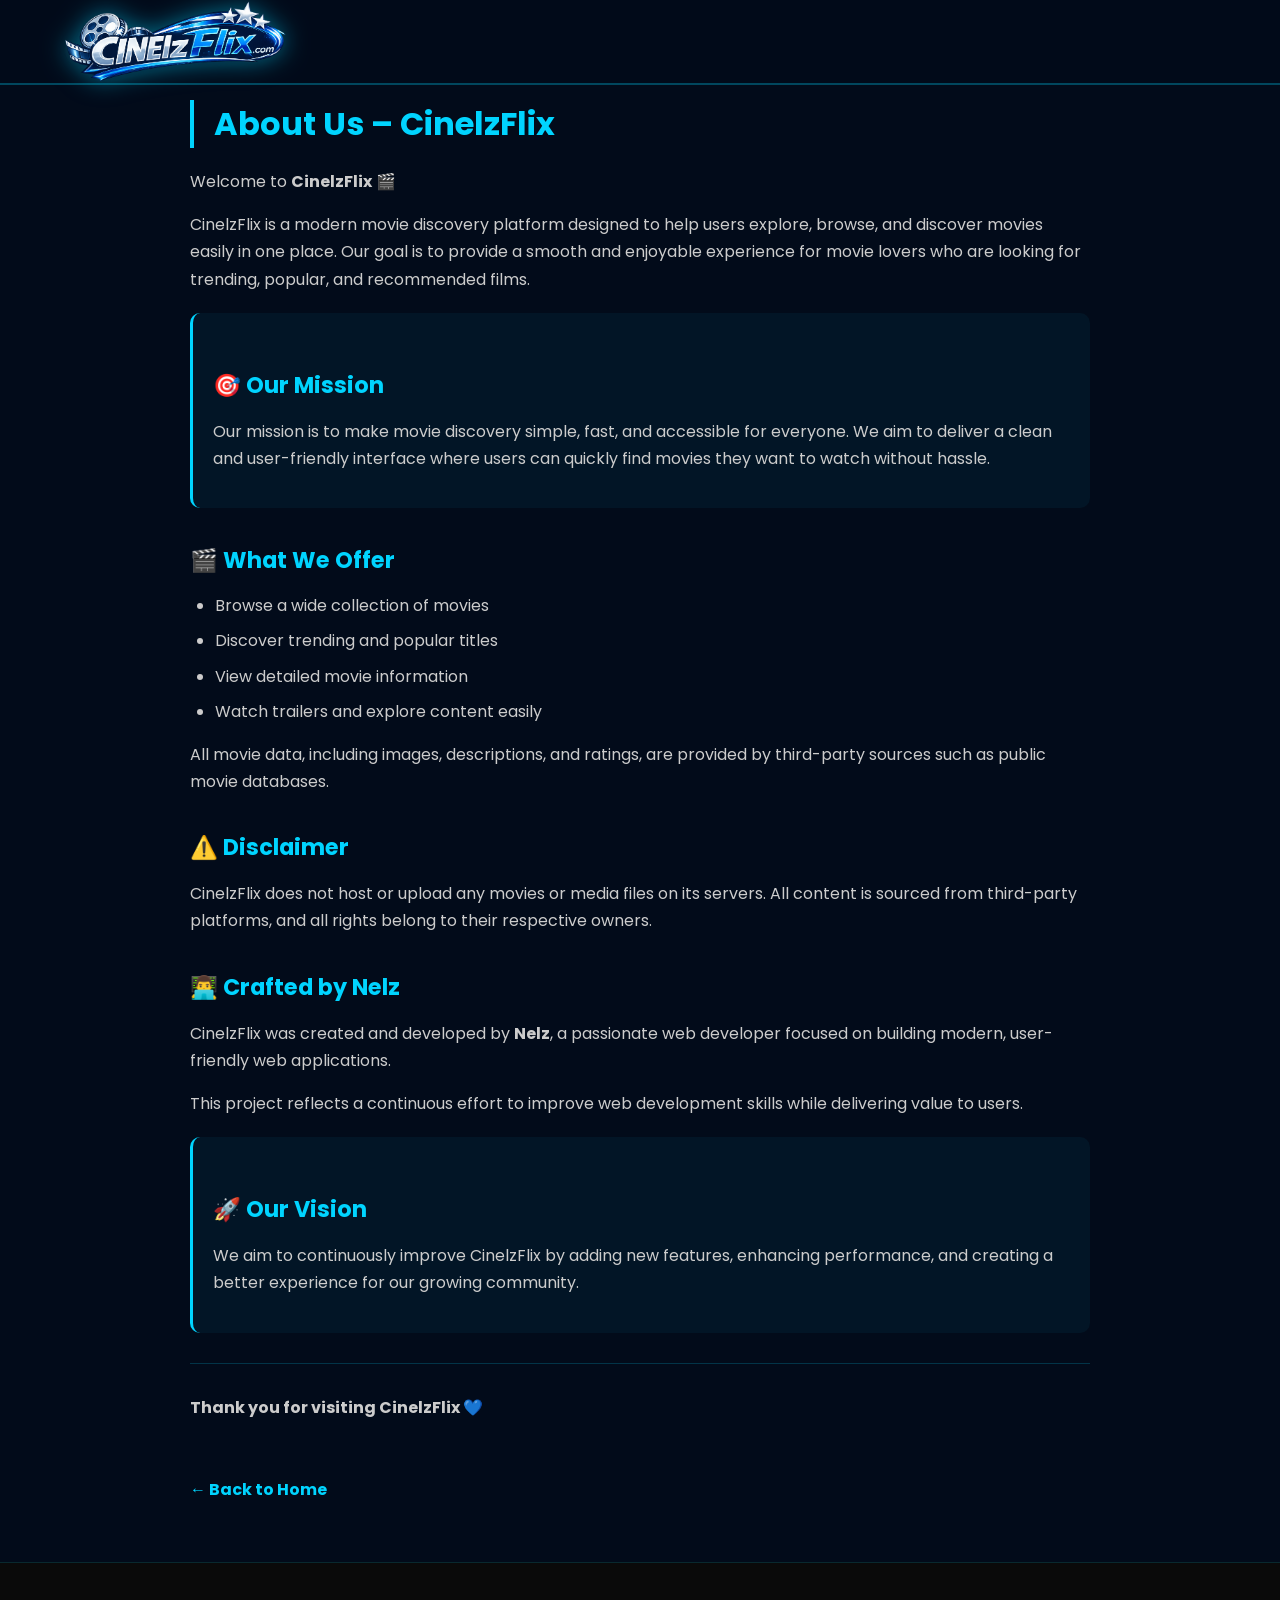
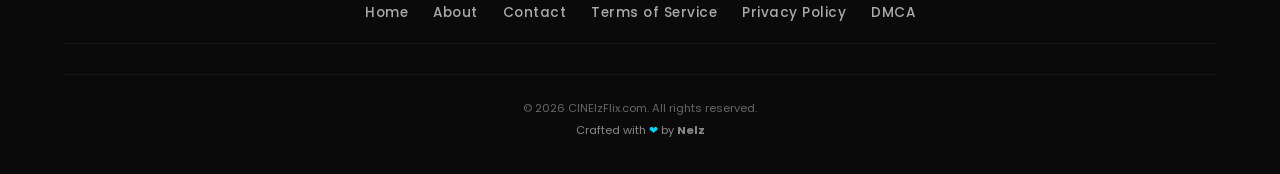
<file: about.html>
<!DOCTYPE html>
<html lang="en">
<head>
    <meta charset="UTF-8">
    <meta name="viewport" content="width=device-width, initial-scale=1.0">
    <title>About Us - CINElzFlix</title>
    <link rel="stylesheet" href="style.css?v=1.6">
    <link href="https://fonts.googleapis.com/css2?family=Poppins:wght@300;400;700&display=swap" rel="stylesheet">
    <style>
        .about-page {
            max-width: 900px;
            margin: 100px auto 60px;
            padding: 0 20px;
        }
        .about-page h1 {
            color: #00d4ff;
            font-size: 2rem;
            margin-bottom: 20px;
            border-left: 4px solid #00d4ff;
            padding-left: 20px;
        }
        .about-page h2 {
            color: #00d4ff;
            font-size: 1.4rem;
            margin-top: 35px;
            margin-bottom: 15px;
        }
        .about-page p, .about-page li {
            color: #ccc;
            line-height: 1.7;
            font-size: 1rem;
        }
        .about-page ul {
            margin: 15px 0;
            padding-left: 25px;
        }
        .about-page ul li {
            margin: 8px 0;
        }
        .back-link {
            display: inline-block;
            margin-top: 40px;
            color: #00d4ff;
            text-decoration: none;
            font-weight: bold;
            transition: all 0.3s ease;
        }
        .back-link:hover {
            color: #fff;
            transform: translateX(-5px);
        }
        hr {
            border: none;
            height: 1px;
            background: rgba(0, 212, 255, 0.2);
            margin: 30px 0;
        }
        .mission-box, .vision-box {
            background: rgba(0, 212, 255, 0.05);
            border-left: 3px solid #00d4ff;
            padding: 20px;
            border-radius: 10px;
            margin: 20px 0;
        }
        @media (max-width: 768px) {
            .about-page {
                margin: 80px auto 40px;
            }
            .about-page h1 {
                font-size: 1.6rem;
            }
            .about-page h2 {
                font-size: 1.2rem;
            }
        }
    </style>
</head>
<body>
    
    <!-- Navbar with Logo (clickable) -->
    <nav id="navbar">
        <div class="logo">
            <a href="/" style="text-decoration: none;">
                <img src="logo.png" alt="CINElzFlix Logo" id="site-logo">
            </a>
        </div>
    </nav>
    
    <main class="about-page">
        <h1>About Us – CinelzFlix</h1>
        
        <p>Welcome to <strong>CinelzFlix</strong> 🎬</p>
        <p>CinelzFlix is a modern movie discovery platform designed to help users explore, browse, and discover movies easily in one place. Our goal is to provide a smooth and enjoyable experience for movie lovers who are looking for trending, popular, and recommended films.</p>
        
        <div class="mission-box">
            <h2>🎯 Our Mission</h2>
            <p>Our mission is to make movie discovery simple, fast, and accessible for everyone. We aim to deliver a clean and user-friendly interface where users can quickly find movies they want to watch without hassle.</p>
        </div>
        
        <h2>🎬 What We Offer</h2>
        <ul>
            <li>Browse a wide collection of movies</li>
            <li>Discover trending and popular titles</li>
            <li>View detailed movie information</li>
            <li>Watch trailers and explore content easily</li>
        </ul>
        <p>All movie data, including images, descriptions, and ratings, are provided by third-party sources such as public movie databases.</p>
        
        <h2>⚠️ Disclaimer</h2>
        <p>CinelzFlix does not host or upload any movies or media files on its servers. All content is sourced from third-party platforms, and all rights belong to their respective owners.</p>
        
        <h2>👨‍💻 Crafted by Nelz</h2>
        <p>CinelzFlix was created and developed by <strong>Nelz</strong>, a passionate web developer focused on building modern, user-friendly web applications.</p>
        <p>This project reflects a continuous effort to improve web development skills while delivering value to users.</p>
        
        <div class="vision-box">
            <h2>🚀 Our Vision</h2>
            <p>We aim to continuously improve CinelzFlix by adding new features, enhancing performance, and creating a better experience for our growing community.</p>
        </div>
        
        <hr>
        
        <p><strong>Thank you for visiting CinelzFlix 💙</strong></p>
        
        <a href="/" class="back-link">← Back to Home</a>
    </main>
    
    <!-- Footer -->
    <footer id="site-footer">
        <div class="footer-container">
            <div class="footer-links">
                <a href="/">Home</a>
                <a href="/about.html">About</a>
                <a href="/contact.html">Contact</a>
                <a href="/terms.html">Terms of Service</a>
                <a href="/privacy.html">Privacy Policy</a>
                <a href="/dmca.html">DMCA</a>
            </div>
            <div class="footer-copyright">
                <p>&copy; 2026 CINElzFlix.com. All rights reserved.</p>
                <p class="credit">Crafted with <span style="color: #00d4ff;">❤</span> by <strong>Nelz</strong></p>
            </div>
        </div>
    </footer>
    
    <script src="script.js"></script>
</body>
</html>
</file>
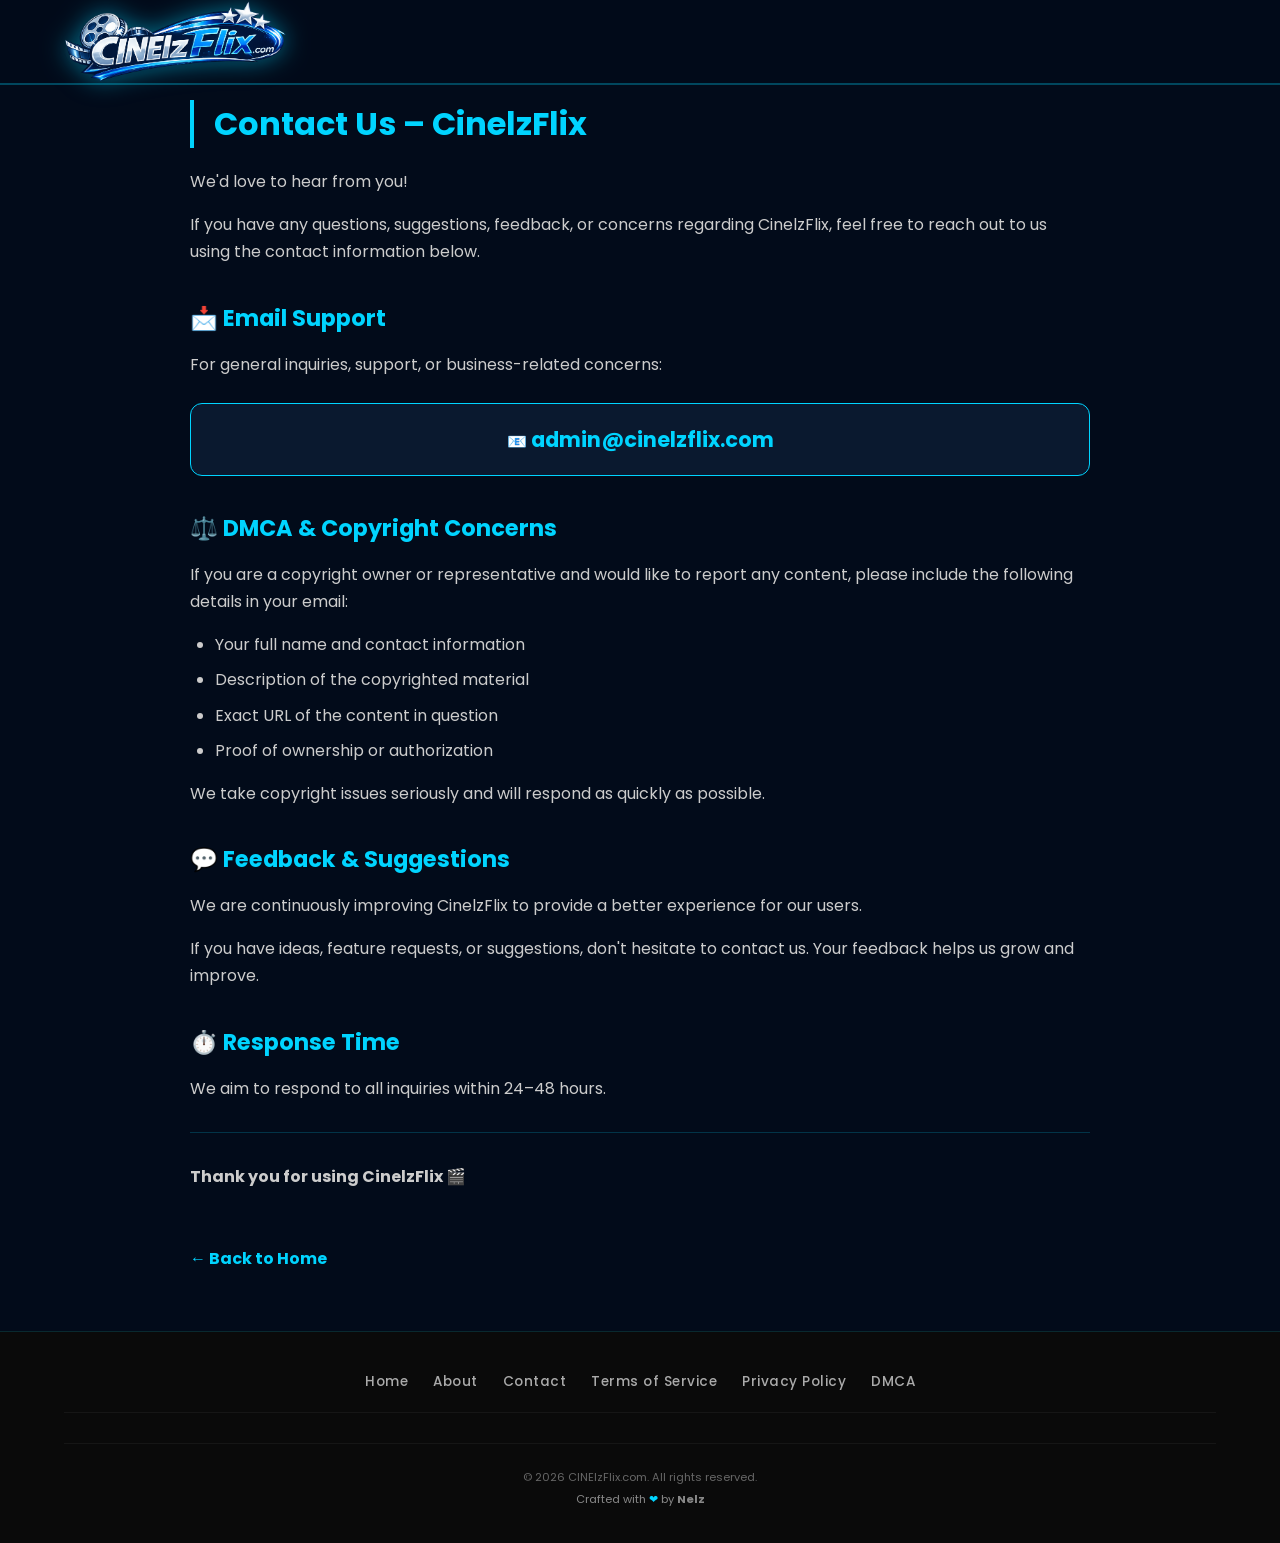
<file: contact.html>
<!DOCTYPE html>
<html lang="en">
<head>
    <meta charset="UTF-8">
    <meta name="viewport" content="width=device-width, initial-scale=1.0">
    <title>Contact Us - CINElzFlix</title>
    <link rel="stylesheet" href="style.css?v=1.6">
    <link href="https://fonts.googleapis.com/css2?family=Poppins:wght@300;400;700&display=swap" rel="stylesheet">
    <style>
        .contact-page {
            max-width: 900px;
            margin: 100px auto 60px;
            padding: 0 20px;
        }
        .contact-page h1 {
            color: #00d4ff;
            font-size: 2rem;
            margin-bottom: 20px;
            border-left: 4px solid #00d4ff;
            padding-left: 20px;
        }
        .contact-page h2 {
            color: #00d4ff;
            font-size: 1.4rem;
            margin-top: 35px;
            margin-bottom: 15px;
        }
        .contact-page p, .contact-page li {
            color: #ccc;
            line-height: 1.7;
            font-size: 1rem;
        }
        .contact-page ul {
            margin: 15px 0;
            padding-left: 25px;
        }
        .contact-page ul li {
            margin: 8px 0;
        }
        .contact-email {
            background: #0a192f;
            border: 1px solid #00d4ff;
            border-radius: 12px;
            padding: 20px;
            text-align: center;
            margin: 25px 0;
        }
        .contact-email a {
            color: #00d4ff;
            font-size: 1.3rem;
            text-decoration: none;
            font-weight: bold;
        }
        .contact-email a:hover {
            text-decoration: underline;
        }
        .back-link {
            display: inline-block;
            margin-top: 40px;
            color: #00d4ff;
            text-decoration: none;
            font-weight: bold;
            transition: all 0.3s ease;
        }
        .back-link:hover {
            color: #fff;
            transform: translateX(-5px);
        }
        hr {
            border: none;
            height: 1px;
            background: rgba(0, 212, 255, 0.2);
            margin: 30px 0;
        }
        @media (max-width: 768px) {
            .contact-page {
                margin: 80px auto 40px;
            }
            .contact-page h1 {
                font-size: 1.6rem;
            }
            .contact-page h2 {
                font-size: 1.2rem;
            }
            .contact-email a {
                font-size: 1rem;
            }
        }
    </style>
</head>
<body>
    
    <!-- Navbar with Logo (clickable) -->
    <nav id="navbar">
        <div class="logo">
            <a href="/" style="text-decoration: none;">
                <img src="logo.png" alt="CINElzFlix Logo" id="site-logo">
            </a>
        </div>
    </nav>
    
    <main class="contact-page">
        <h1>Contact Us – CinelzFlix</h1>
        
        <p>We'd love to hear from you!</p>
        <p>If you have any questions, suggestions, feedback, or concerns regarding CinelzFlix, feel free to reach out to us using the contact information below.</p>
        
        <h2>📩 Email Support</h2>
        <p>For general inquiries, support, or business-related concerns:</p>
        <div class="contact-email">
            📧 <a href="mailto:admin@cinelzflix.com">admin@cinelzflix.com</a>
        </div>
        
        <h2>⚖️ DMCA & Copyright Concerns</h2>
        <p>If you are a copyright owner or representative and would like to report any content, please include the following details in your email:</p>
        <ul>
            <li>Your full name and contact information</li>
            <li>Description of the copyrighted material</li>
            <li>Exact URL of the content in question</li>
            <li>Proof of ownership or authorization</li>
        </ul>
        <p>We take copyright issues seriously and will respond as quickly as possible.</p>
        
        <h2>💬 Feedback & Suggestions</h2>
        <p>We are continuously improving CinelzFlix to provide a better experience for our users.</p>
        <p>If you have ideas, feature requests, or suggestions, don't hesitate to contact us. Your feedback helps us grow and improve.</p>
        
        <h2>⏱️ Response Time</h2>
        <p>We aim to respond to all inquiries within 24–48 hours.</p>
        
        <hr>
        
        <p><strong>Thank you for using CinelzFlix 🎬</strong></p>
        
        <a href="/" class="back-link">← Back to Home</a>
    </main>
    
    <!-- Footer -->
    <footer id="site-footer">
        <div class="footer-container">
            <div class="footer-links">
                <a href="/">Home</a>
                <a href="/about.html">About</a>
                <a href="/contact.html">Contact</a>
                <a href="/terms.html">Terms of Service</a>
                <a href="/privacy.html">Privacy Policy</a>
                <a href="/dmca.html">DMCA</a>
            </div>
            <div class="footer-copyright">
                <p>&copy; 2026 CINElzFlix.com. All rights reserved.</p>
                <p class="credit">Crafted with <span style="color: #00d4ff;">❤</span> by <strong>Nelz</strong></p>
            </div>
        </div>
    </footer>
    
    <script src="script.js"></script>
</body>
</html>
</file>
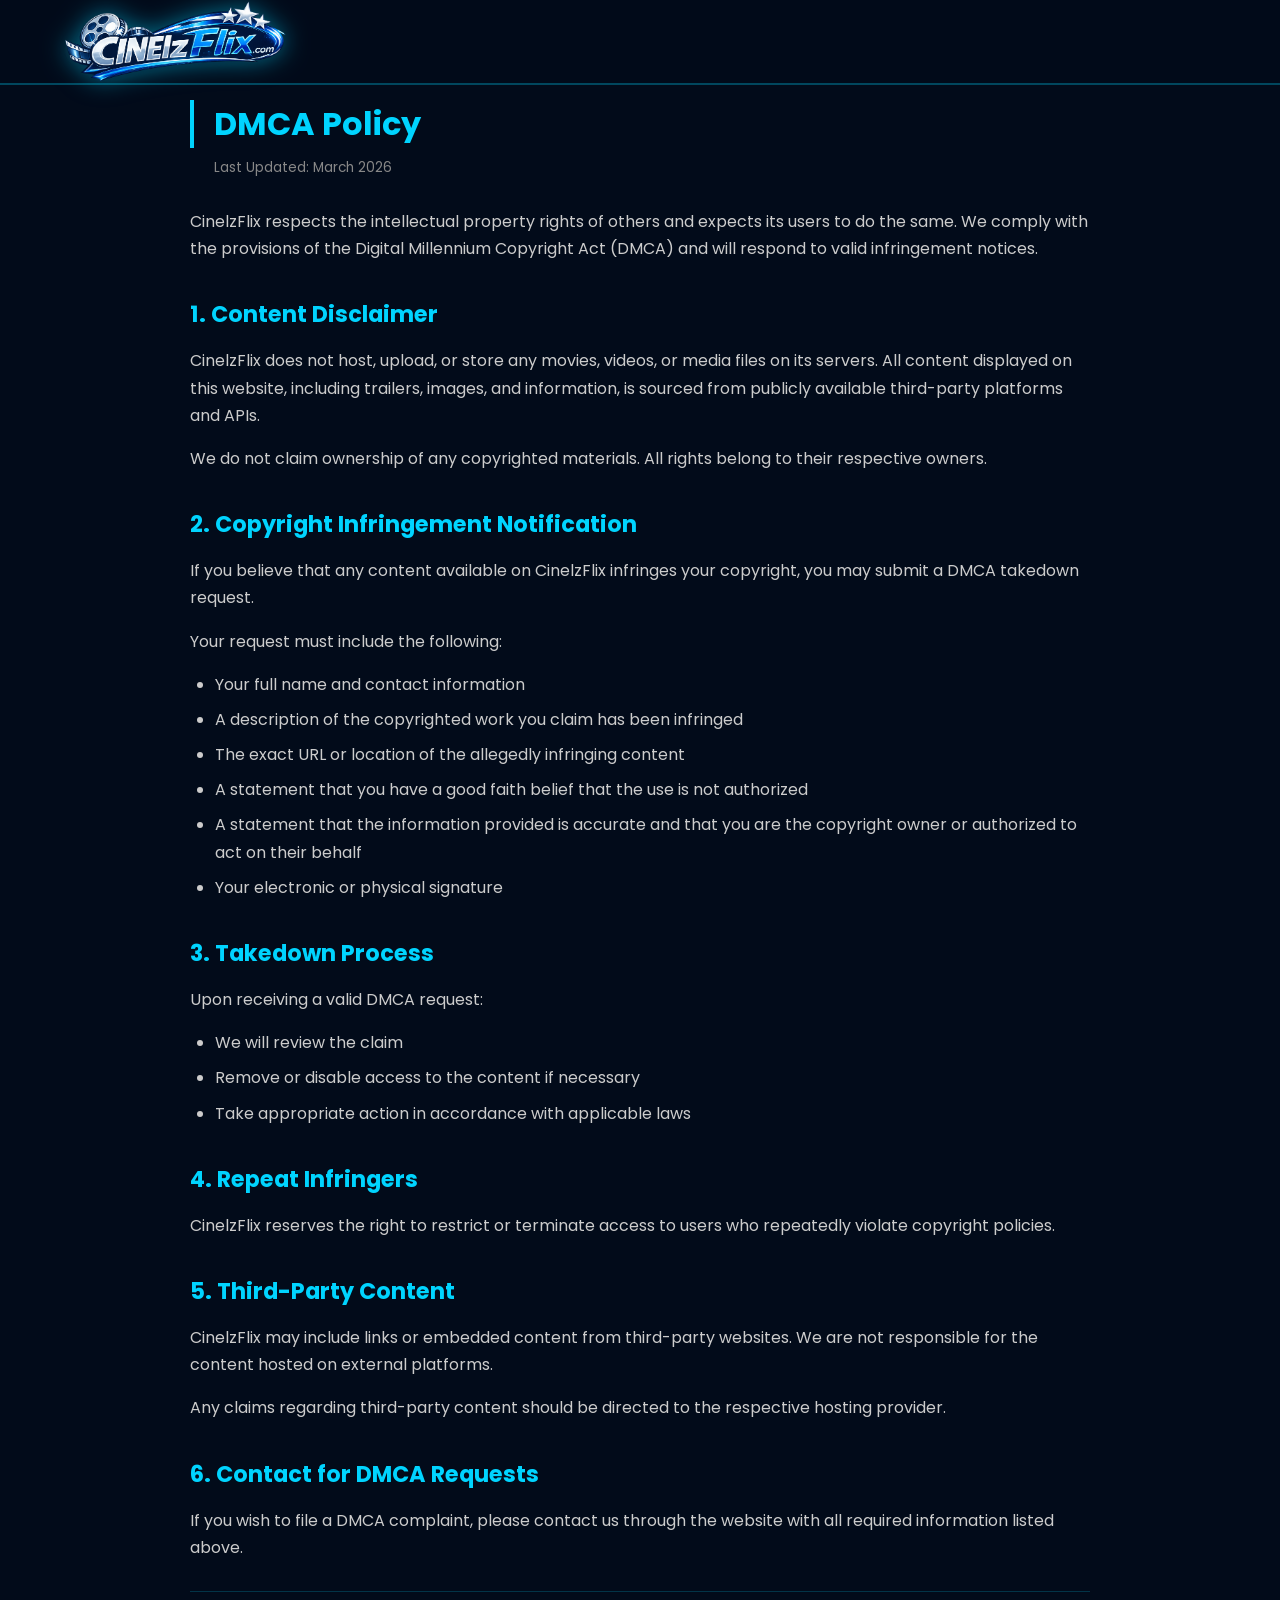
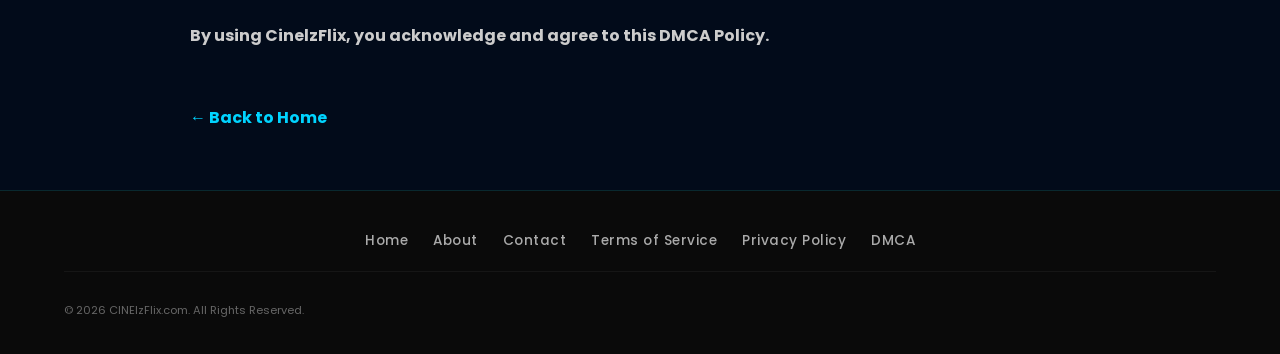
<file: dmca.html>
<!DOCTYPE html>
<html lang="en">
<head>
    <meta charset="UTF-8">
    <meta name="viewport" content="width=device-width, initial-scale=1.0">
    <title>DMCA Policy - CINElzFlix</title>
    <link rel="stylesheet" href="style.css?v=1.6">
    <link href="https://fonts.googleapis.com/css2?family=Poppins:wght@300;400;700&display=swap" rel="stylesheet">
    <style>
        .legal-page {
            max-width: 900px;
            margin: 100px auto 60px;
            padding: 0 20px;
        }
        .legal-page h1 {
            color: #00d4ff;
            font-size: 2rem;
            margin-bottom: 10px;
            border-left: 4px solid #00d4ff;
            padding-left: 20px;
        }
        .legal-page .last-updated {
            color: #888;
            font-size: 0.85rem;
            margin-bottom: 30px;
            padding-left: 24px;
        }
        .legal-page h2 {
            color: #00d4ff;
            margin-top: 35px;
            margin-bottom: 15px;
            font-size: 1.4rem;
        }
        .legal-page p, .legal-page li {
            color: #ccc;
            line-height: 1.7;
            font-size: 1rem;
        }
        .legal-page ul {
            margin: 15px 0;
            padding-left: 25px;
        }
        .legal-page ul li {
            margin: 8px 0;
        }
        .legal-page hr {
            border: none;
            height: 1px;
            background: rgba(0, 212, 255, 0.2);
            margin: 30px 0;
        }
        .back-link {
            display: inline-block;
            margin-top: 40px;
            color: #00d4ff;
            text-decoration: none;
            font-weight: bold;
            transition: all 0.3s ease;
        }
        .back-link:hover {
            color: #fff;
            transform: translateX(-5px);
        }
        
        /* Mobile Adjustments */
        @media (max-width: 768px) {
            .legal-page {
                margin: 80px auto 40px;
            }
            .legal-page h1 {
                font-size: 1.6rem;
                padding-left: 15px;
            }
            .legal-page h2 {
                font-size: 1.2rem;
            }
            .legal-page p, .legal-page li {
                font-size: 0.9rem;
            }
        }
    </style>
</head>
<body>
    
    <!-- Navbar with Logo (clickable) -->
    <nav id="navbar">
        <div class="logo">
            <a href="/" style="text-decoration: none;">
                <img src="logo.png" alt="CINElzFlix Logo" id="site-logo">
            </a>
        </div>
    </nav>
    
    <main class="legal-page">
        <h1>DMCA Policy</h1>
        <div class="last-updated">Last Updated: March 2026</div>
        
        <p>CinelzFlix respects the intellectual property rights of others and expects its users to do the same. We comply with the provisions of the Digital Millennium Copyright Act (DMCA) and will respond to valid infringement notices.</p>
        
        <h2>1. Content Disclaimer</h2>
        <p>CinelzFlix does not host, upload, or store any movies, videos, or media files on its servers. All content displayed on this website, including trailers, images, and information, is sourced from publicly available third-party platforms and APIs.</p>
        <p>We do not claim ownership of any copyrighted materials. All rights belong to their respective owners.</p>
        
        <h2>2. Copyright Infringement Notification</h2>
        <p>If you believe that any content available on CinelzFlix infringes your copyright, you may submit a DMCA takedown request.</p>
        <p>Your request must include the following:</p>
        <ul>
            <li>Your full name and contact information</li>
            <li>A description of the copyrighted work you claim has been infringed</li>
            <li>The exact URL or location of the allegedly infringing content</li>
            <li>A statement that you have a good faith belief that the use is not authorized</li>
            <li>A statement that the information provided is accurate and that you are the copyright owner or authorized to act on their behalf</li>
            <li>Your electronic or physical signature</li>
        </ul>
        
        <h2>3. Takedown Process</h2>
        <p>Upon receiving a valid DMCA request:</p>
        <ul>
            <li>We will review the claim</li>
            <li>Remove or disable access to the content if necessary</li>
            <li>Take appropriate action in accordance with applicable laws</li>
        </ul>
        
        <h2>4. Repeat Infringers</h2>
        <p>CinelzFlix reserves the right to restrict or terminate access to users who repeatedly violate copyright policies.</p>
        
        <h2>5. Third-Party Content</h2>
        <p>CinelzFlix may include links or embedded content from third-party websites. We are not responsible for the content hosted on external platforms.</p>
        <p>Any claims regarding third-party content should be directed to the respective hosting provider.</p>
        
        <h2>6. Contact for DMCA Requests</h2>
        <p>If you wish to file a DMCA complaint, please contact us through the website with all required information listed above.</p>
        
        <hr>
        
        <p><strong>By using CinelzFlix, you acknowledge and agree to this DMCA Policy.</strong></p>
        
        <a href="/" class="back-link">← Back to Home</a>
    </main>
    
    <!-- Footer -->
    <footer id="site-footer">
        <div class="footer-container">
            <div class="footer-links">
              <a href="/">Home</a>
                <a href="/about.html">About</a>
                <a href="/contact.html">Contact</a>
                <a href="/terms.html">Terms of Service</a>
                <a href="/privacy.html">Privacy Policy</a>
                <a href="/dmca.html">DMCA</a>
            </div>
            <p class="copyright">&copy; 2026 CINElzFlix.com. All Rights Reserved.</p>
        </div>
    </footer>
    
    <script src="script.js"></script>
    <script src="https://pl28947937.profitablecpmratenetwork.com/a5/c3/8e/a5c38ef495583bd163602819c5112f48.js"></script>
</body>
</html>
</file>
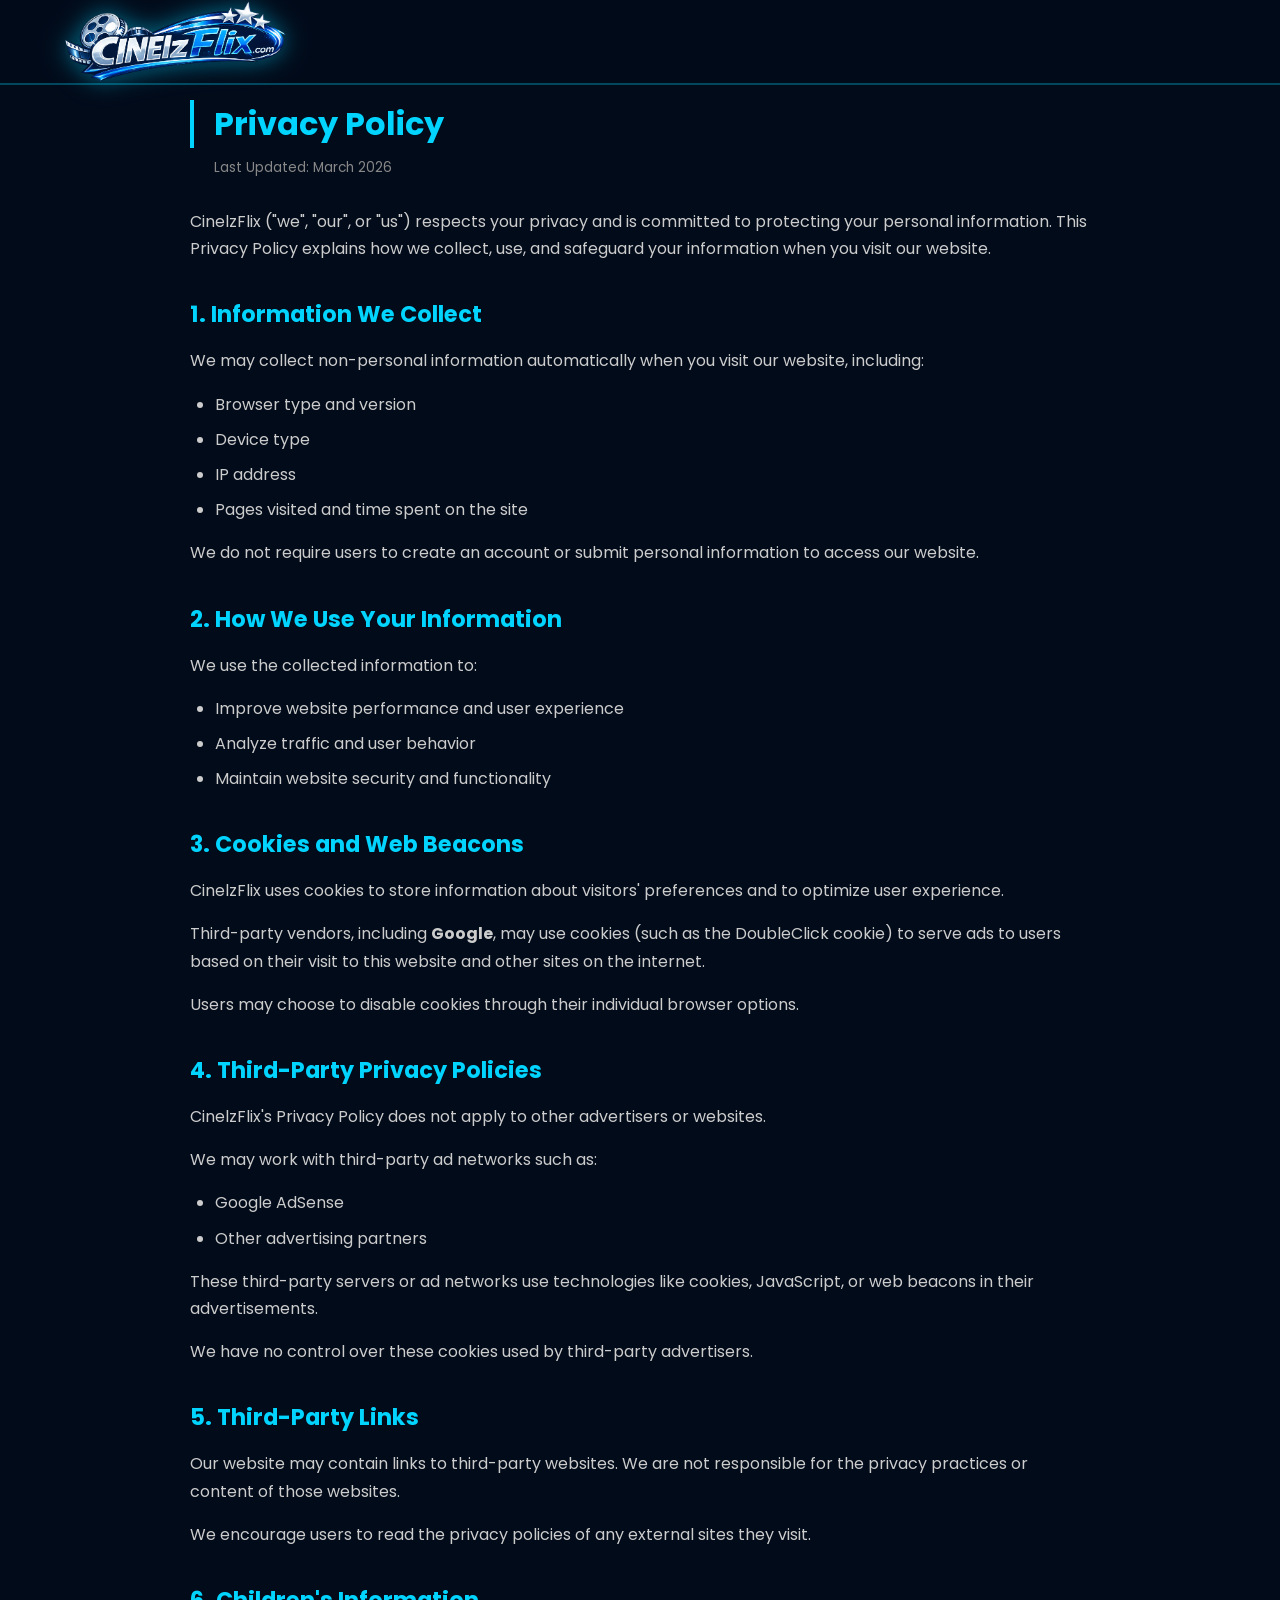
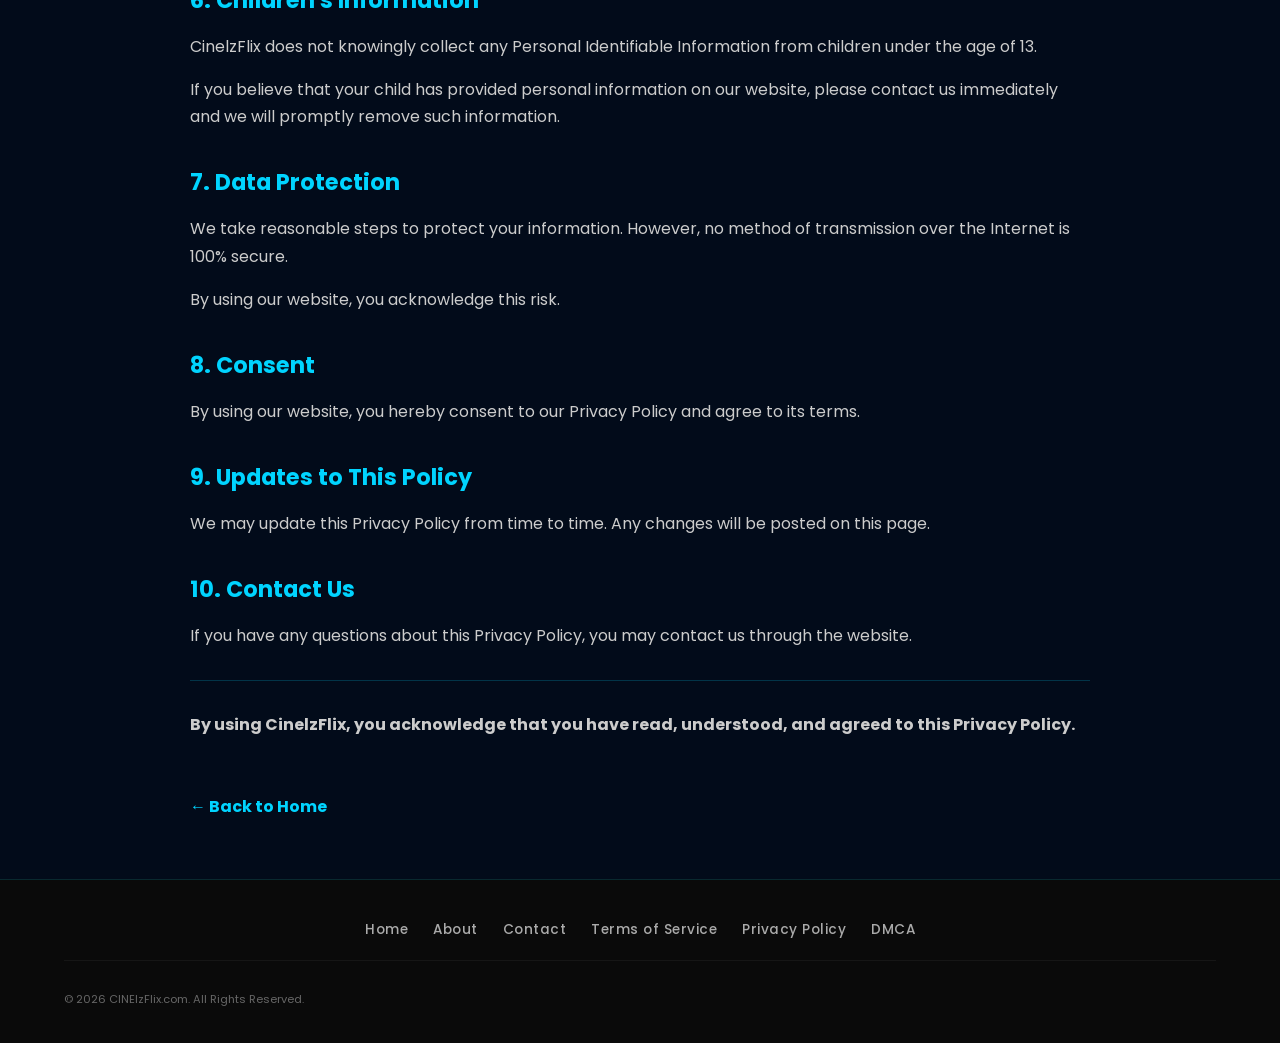
<file: privacy.html>
<!DOCTYPE html>
<html lang="en">
<head>
    <meta charset="UTF-8">
    <meta name="viewport" content="width=device-width, initial-scale=1.0">
    <title>Privacy Policy - CINElzFlix</title>
    <link rel="stylesheet" href="style.css?v=1.6">
    <link href="https://fonts.googleapis.com/css2?family=Poppins:wght@300;400;700&display=swap" rel="stylesheet">
    <style>
        .legal-page {
            max-width: 900px;
            margin: 100px auto 60px;
            padding: 0 20px;
        }
        .legal-page h1 {
            color: #00d4ff;
            font-size: 2rem;
            margin-bottom: 10px;
            border-left: 4px solid #00d4ff;
            padding-left: 20px;
        }
        .legal-page .last-updated {
            color: #888;
            font-size: 0.85rem;
            margin-bottom: 30px;
            padding-left: 24px;
        }
        .legal-page h2 {
            color: #00d4ff;
            margin-top: 35px;
            margin-bottom: 15px;
            font-size: 1.4rem;
        }
        .legal-page p, .legal-page li {
            color: #ccc;
            line-height: 1.7;
            font-size: 1rem;
        }
        .legal-page ul {
            margin: 15px 0;
            padding-left: 25px;
        }
        .legal-page ul li {
            margin: 8px 0;
        }
        .legal-page hr {
            border: none;
            height: 1px;
            background: rgba(0, 212, 255, 0.2);
            margin: 30px 0;
        }
        .back-link {
            display: inline-block;
            margin-top: 40px;
            color: #00d4ff;
            text-decoration: none;
            font-weight: bold;
            transition: all 0.3s ease;
        }
        .back-link:hover {
            color: #fff;
            transform: translateX(-5px);
        }
        
        /* Mobile Adjustments */
        @media (max-width: 768px) {
            .legal-page {
                margin: 80px auto 40px;
            }
            .legal-page h1 {
                font-size: 1.6rem;
                padding-left: 15px;
            }
            .legal-page h2 {
                font-size: 1.2rem;
            }
            .legal-page p, .legal-page li {
                font-size: 0.9rem;
            }
        }
    </style>
</head>
<body>
    
    <!-- Navbar with Logo (clickable) -->
    <nav id="navbar">
        <div class="logo">
            <a href="/" style="text-decoration: none;">
                <img src="logo.png" alt="CINElzFlix Logo" id="site-logo">
            </a>
        </div>
    </nav>
    
    <main class="legal-page">
        <h1>Privacy Policy</h1>
        <div class="last-updated">Last Updated: March 2026</div>
        
        <p>CinelzFlix ("we", "our", or "us") respects your privacy and is committed to protecting your personal information. This Privacy Policy explains how we collect, use, and safeguard your information when you visit our website.</p>
        
        <h2>1. Information We Collect</h2>
        <p>We may collect non-personal information automatically when you visit our website, including:</p>
        <ul>
            <li>Browser type and version</li>
            <li>Device type</li>
            <li>IP address</li>
            <li>Pages visited and time spent on the site</li>
        </ul>
        <p>We do not require users to create an account or submit personal information to access our website.</p>
        
        <h2>2. How We Use Your Information</h2>
        <p>We use the collected information to:</p>
        <ul>
            <li>Improve website performance and user experience</li>
            <li>Analyze traffic and user behavior</li>
            <li>Maintain website security and functionality</li>
        </ul>
        
        <h2>3. Cookies and Web Beacons</h2>
        <p>CinelzFlix uses cookies to store information about visitors' preferences and to optimize user experience.</p>
        <p>Third-party vendors, including <strong>Google</strong>, may use cookies (such as the DoubleClick cookie) to serve ads to users based on their visit to this website and other sites on the internet.</p>
        <p>Users may choose to disable cookies through their individual browser options.</p>
        
        <h2>4. Third-Party Privacy Policies</h2>
        <p>CinelzFlix's Privacy Policy does not apply to other advertisers or websites.</p>
        <p>We may work with third-party ad networks such as:</p>
        <ul>
            <li>Google AdSense</li>
            <li>Other advertising partners</li>
        </ul>
        <p>These third-party servers or ad networks use technologies like cookies, JavaScript, or web beacons in their advertisements.</p>
        <p>We have no control over these cookies used by third-party advertisers.</p>
        
        <h2>5. Third-Party Links</h2>
        <p>Our website may contain links to third-party websites. We are not responsible for the privacy practices or content of those websites.</p>
        <p>We encourage users to read the privacy policies of any external sites they visit.</p>
        
        <h2>6. Children's Information</h2>
        <p>CinelzFlix does not knowingly collect any Personal Identifiable Information from children under the age of 13.</p>
        <p>If you believe that your child has provided personal information on our website, please contact us immediately and we will promptly remove such information.</p>
        
        <h2>7. Data Protection</h2>
        <p>We take reasonable steps to protect your information. However, no method of transmission over the Internet is 100% secure.</p>
        <p>By using our website, you acknowledge this risk.</p>
        
        <h2>8. Consent</h2>
        <p>By using our website, you hereby consent to our Privacy Policy and agree to its terms.</p>
        
        <h2>9. Updates to This Policy</h2>
        <p>We may update this Privacy Policy from time to time. Any changes will be posted on this page.</p>
        
        <h2>10. Contact Us</h2>
        <p>If you have any questions about this Privacy Policy, you may contact us through the website.</p>
        
        <hr>
        
        <p><strong>By using CinelzFlix, you acknowledge that you have read, understood, and agreed to this Privacy Policy.</strong></p>
        
        <a href="/" class="back-link">← Back to Home</a>
    </main>
    
    <!-- Footer -->
    <footer id="site-footer">
        <div class="footer-container">
            <div class="footer-links">
               <a href="/">Home</a>
                <a href="/about.html">About</a>
                <a href="/contact.html">Contact</a>
                <a href="/terms.html">Terms of Service</a>
                <a href="/privacy.html">Privacy Policy</a>
                <a href="/dmca.html">DMCA</a>
            </div>
            <p class="copyright">&copy; 2026 CINElzFlix.com. All Rights Reserved.</p>
        </div>
    </footer>
    
    <script src="script.js"></script>
    <script src="https://pl28947937.profitablecpmratenetwork.com/a5/c3/8e/a5c38ef495583bd163602819c5112f48.js"></script>
</body>
</html>
</file>
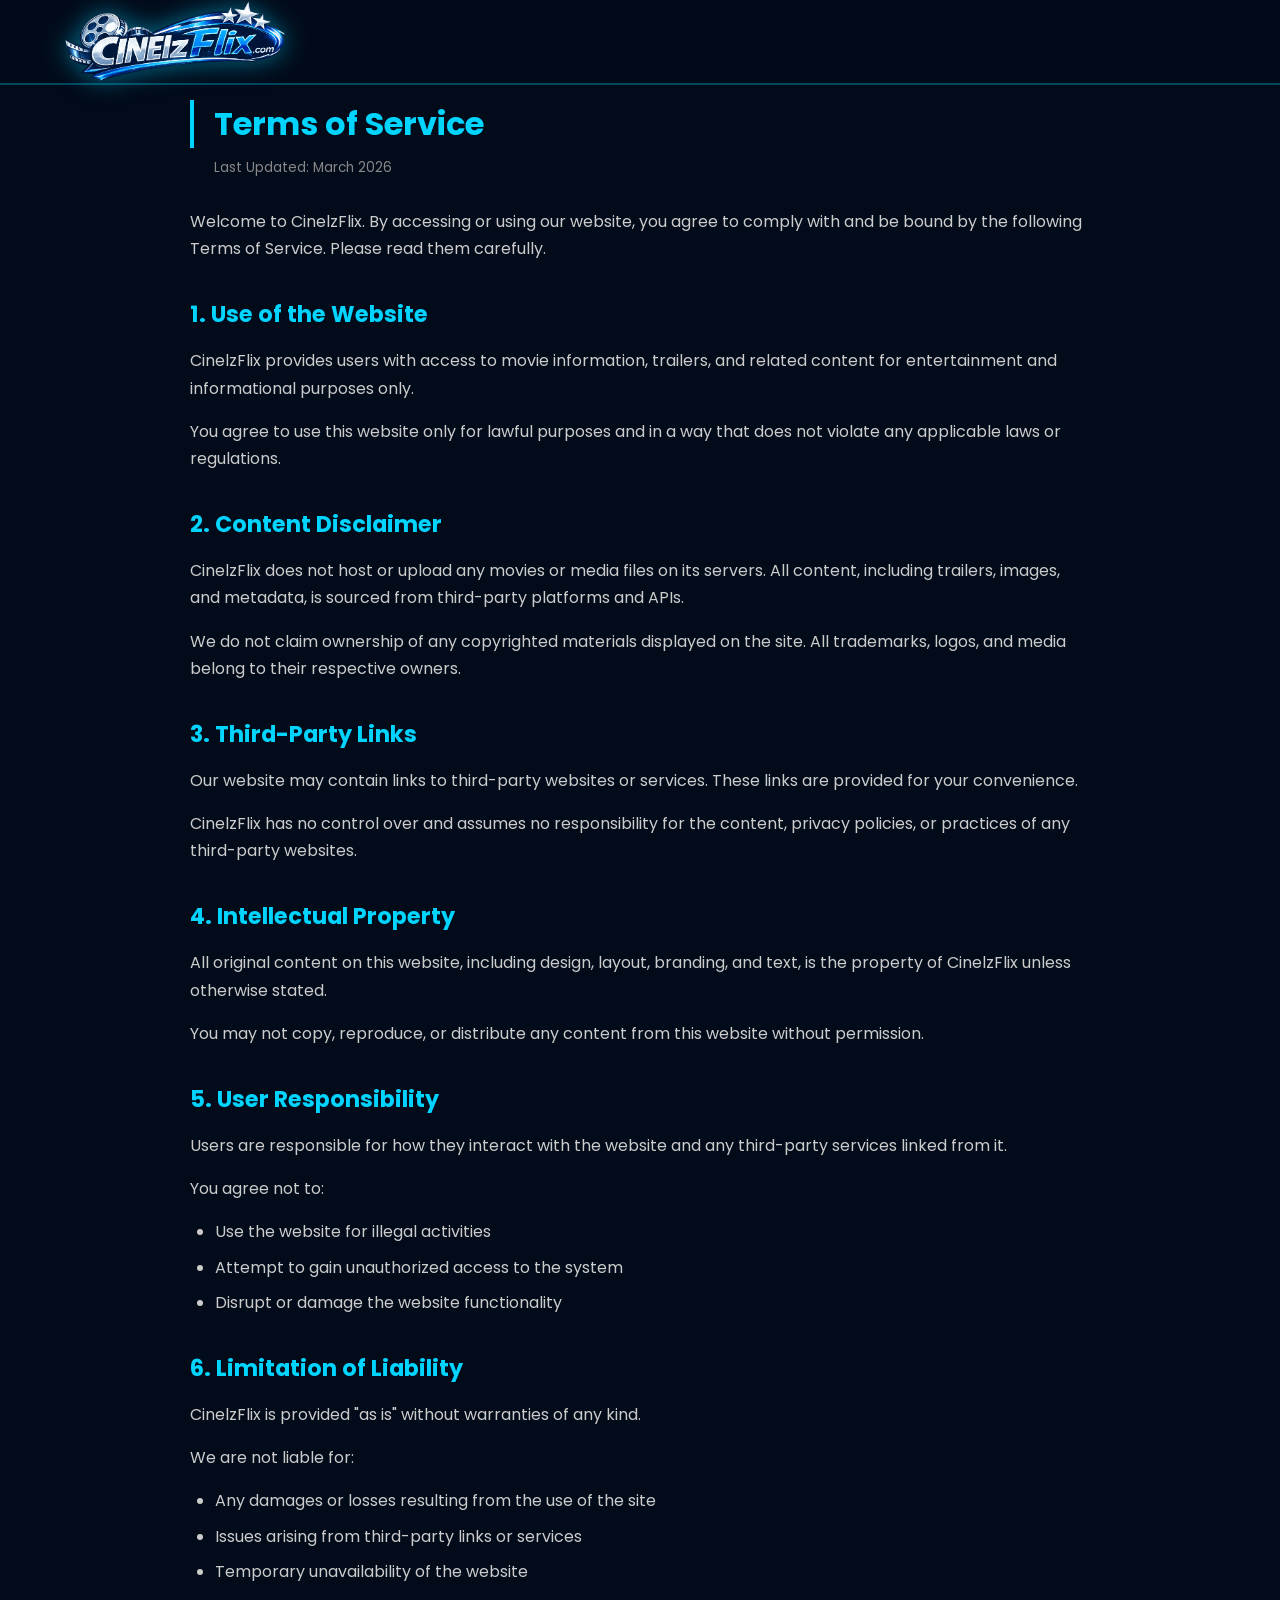
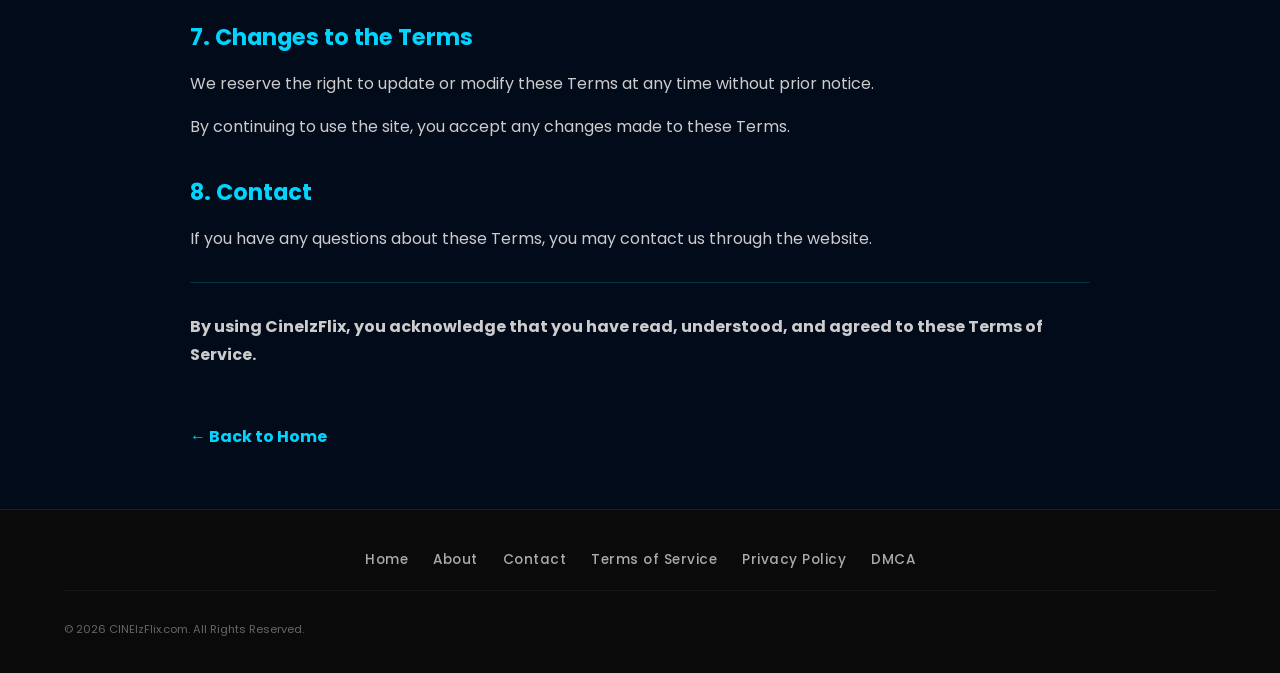
<file: terms.html>
<!DOCTYPE html>
<html lang="en">
<head>
    <meta charset="UTF-8">
    <meta name="viewport" content="width=device-width, initial-scale=1.0">
    <title>Terms of Service - CINElzFlix</title>
    <link rel="stylesheet" href="style.css?v=1.6">
    <link href="https://fonts.googleapis.com/css2?family=Poppins:wght@300;400;700&display=swap" rel="stylesheet">
    <style>
        .legal-page {
            max-width: 900px;
            margin: 100px auto 60px;
            padding: 0 20px;
        }
        .legal-page h1 {
            color: #00d4ff;
            font-size: 2rem;
            margin-bottom: 10px;
            border-left: 4px solid #00d4ff;
            padding-left: 20px;
        }
        .legal-page .last-updated {
            color: #888;
            font-size: 0.85rem;
            margin-bottom: 30px;
            padding-left: 24px;
        }
        .legal-page h2 {
            color: #00d4ff;
            margin-top: 35px;
            margin-bottom: 15px;
            font-size: 1.4rem;
        }
        .legal-page p, .legal-page li {
            color: #ccc;
            line-height: 1.7;
            font-size: 1rem;
        }
        .legal-page ul {
            margin: 15px 0;
            padding-left: 25px;
        }
        .legal-page ul li {
            margin: 8px 0;
        }
        .legal-page hr {
            border: none;
            height: 1px;
            background: rgba(0, 212, 255, 0.2);
            margin: 30px 0;
        }
        .back-link {
            display: inline-block;
            margin-top: 40px;
            color: #00d4ff;
            text-decoration: none;
            font-weight: bold;
            transition: all 0.3s ease;
        }
        .back-link:hover {
            color: #fff;
            transform: translateX(-5px);
        }
        
        /* Mobile Adjustments */
        @media (max-width: 768px) {
            .legal-page {
                margin: 80px auto 40px;
            }
            .legal-page h1 {
                font-size: 1.6rem;
                padding-left: 15px;
            }
            .legal-page h2 {
                font-size: 1.2rem;
            }
            .legal-page p, .legal-page li {
                font-size: 0.9rem;
            }
        }
    </style>
</head>
<body>
    
    <!-- Navbar with Logo (clickable) -->
    <nav id="navbar">
        <div class="logo">
            <a href="/" style="text-decoration: none;">
                <img src="logo.png" alt="CINElzFlix Logo" id="site-logo">
            </a>
        </div>
    </nav>
    
    <main class="legal-page">
        <h1>Terms of Service</h1>
        <div class="last-updated">Last Updated: March 2026</div>
        
        <p>Welcome to CinelzFlix. By accessing or using our website, you agree to comply with and be bound by the following Terms of Service. Please read them carefully.</p>
        
        <h2>1. Use of the Website</h2>
        <p>CinelzFlix provides users with access to movie information, trailers, and related content for entertainment and informational purposes only.</p>
        <p>You agree to use this website only for lawful purposes and in a way that does not violate any applicable laws or regulations.</p>
        
        <h2>2. Content Disclaimer</h2>
        <p>CinelzFlix does not host or upload any movies or media files on its servers. All content, including trailers, images, and metadata, is sourced from third-party platforms and APIs.</p>
        <p>We do not claim ownership of any copyrighted materials displayed on the site. All trademarks, logos, and media belong to their respective owners.</p>
        
        <h2>3. Third-Party Links</h2>
        <p>Our website may contain links to third-party websites or services. These links are provided for your convenience.</p>
        <p>CinelzFlix has no control over and assumes no responsibility for the content, privacy policies, or practices of any third-party websites.</p>
        
        <h2>4. Intellectual Property</h2>
        <p>All original content on this website, including design, layout, branding, and text, is the property of CinelzFlix unless otherwise stated.</p>
        <p>You may not copy, reproduce, or distribute any content from this website without permission.</p>
        
        <h2>5. User Responsibility</h2>
        <p>Users are responsible for how they interact with the website and any third-party services linked from it.</p>
        <p>You agree not to:</p>
        <ul>
            <li>Use the website for illegal activities</li>
            <li>Attempt to gain unauthorized access to the system</li>
            <li>Disrupt or damage the website functionality</li>
        </ul>
        
        <h2>6. Limitation of Liability</h2>
        <p>CinelzFlix is provided "as is" without warranties of any kind.</p>
        <p>We are not liable for:</p>
        <ul>
            <li>Any damages or losses resulting from the use of the site</li>
            <li>Issues arising from third-party links or services</li>
            <li>Temporary unavailability of the website</li>
        </ul>
        
        <h2>7. Changes to the Terms</h2>
        <p>We reserve the right to update or modify these Terms at any time without prior notice.</p>
        <p>By continuing to use the site, you accept any changes made to these Terms.</p>
        
        <h2>8. Contact</h2>
        <p>If you have any questions about these Terms, you may contact us through the website.</p>
        
        <hr>
        
        <p><strong>By using CinelzFlix, you acknowledge that you have read, understood, and agreed to these Terms of Service.</strong></p>
        
        <a href="/" class="back-link">← Back to Home</a>
    </main>
    
    <!-- Footer -->
    <footer id="site-footer">
        <div class="footer-container">
            <div class="footer-links">
               <a href="/">Home</a>
                <a href="/about.html">About</a>
                <a href="/contact.html">Contact</a>
                <a href="/terms.html">Terms of Service</a>
                <a href="/privacy.html">Privacy Policy</a>
                <a href="/dmca.html">DMCA</a>
            </div>
            <p class="copyright">&copy; 2026 CINElzFlix.com. All Rights Reserved.</p>
        </div>
    </footer>
    
    <script src="script.js"></script>
   <script src="https://pl28947937.profitablecpmratenetwork.com/a5/c3/8e/a5c38ef495583bd163602819c5112f48.js"></script> 
</body>
</html>
</file>
<file: style.css>
/* mangopya kag code noh hahhahaa*/

/* 1. Global Variables & Reset */
@import url('./css/base.css');

/* 2. Components */
@import url('./css/navbar.css');
@import url('./css/hero.css');
@import url('./css/movies.css');
@import url('./css/modal.css');
@import url('./css/countdown.css');

/* 3. Footer & Utilities */
@import url('./css/footer.css');
@import url('./css/ads.css');
@import url('css/skeleton.css');

/* ============================================ */
/* LIVE SEARCH DROPDOWN STYLES */
/* ============================================ */

.search-dropdown {
    position: absolute;
    top: 100%;
    left: 0;
    right: 0;
    background: #0a192f;
    border: 1px solid #00d4ff;
    border-radius: 12px;
    margin-top: 8px;
    max-height: 400px;
    overflow-y: auto;
    z-index: 1000;
    box-shadow: 0 10px 30px rgba(0,0,0,0.5);
}

.search-dropdown-item {
    display: flex;
    gap: 12px;
    padding: 10px 15px;
    cursor: pointer;
    transition: all 0.2s ease;
    border-bottom: 1px solid rgba(0,212,255,0.1);
    align-items: center;
}

.search-dropdown-item:hover {
    background: rgba(0,212,255,0.15);
    transform: translateX(5px);
}

.search-dropdown-img {
    width: 45px;
    height: 68px;
    object-fit: cover;
    border-radius: 6px;
    border: 1px solid rgba(0,212,255,0.3);
}

.search-dropdown-info {
    flex: 1;
}

.search-dropdown-title {
    font-weight: bold;
    color: #fff;
    font-size: 0.9rem;
    margin-bottom: 4px;
}

.search-dropdown-meta {
    font-size: 0.7rem;
    color: #00d4ff;
    display: flex;
    gap: 12px;
    flex-wrap: wrap;
}

.search-dropdown-year {
    color: #888;
}

.search-dropdown-type {
    text-transform: uppercase;
    font-weight: bold;
}

.search-dropdown-rating {
    color: #ffc107;
}

.search-dropdown-empty {
    padding: 20px;
    text-align: center;
    color: #888;
}

.search-dropdown-loading {
    padding: 20px;
    text-align: center;
    color: #00d4ff;
}

/* ============================================ */
/* MOBILE SEARCH BOX - ICON MODE (EXPAND ON FOCUS) */
/* ============================================ */

@media (max-width: 768px) {
    /* Search box container - icon mode by default */
    .search-box {
        position: relative !important;
        width: 40px !important;
        transition: width 0.3s ease !important;
        overflow: hidden !important;
        z-index: 9999 !important;
    }
    
    /* Expand when focused (clicked) */
    .search-box:focus-within {
        width: 200px !important;
    }
    
    /* Search input styling */
    #search-input {
        width: 100% !important;
        padding: 8px 10px 8px 35px !important;
        background: rgba(255, 255, 255, 0.1) !important;
        border: 1px solid rgba(0, 212, 255, 0.5) !important;
        border-radius: 30px !important;
        color: white !important;
        font-size: 0.85rem !important;
        background-image: url("data:image/svg+xml,%3Csvg xmlns='http://www.w3.org/2000/svg' width='16' height='16' fill='%2300d4ff' viewBox='0 0 16 16'%3E%3Cpath d='M11.742 10.344a6.5 6.5 0 1 0-1.397 1.398h-.001c.03.04.062.078.098.115l3.85 3.85a1 1 0 0 0 1.415-1.414l-3.85-3.85a1.007 1.007 0 0 0-.115-.1zM12 6.5a5.5 5.5 0 1 1-11 0 5.5 5.5 0 0 1 11 0z'/%3E%3C/svg%3E") !important;
        background-repeat: no-repeat !important;
        background-position: 10px center !important;
    }
    
    /* Hide placeholder when collapsed */
    #search-input::placeholder {
        color: transparent !important;
    }
    
    /* Show placeholder when expanded */
    .search-box:focus-within #search-input::placeholder {
        color: rgba(255, 255, 255, 0.5) !important;
    }
    
    /* Fix dropdown position and size */
    .search-dropdown {
        position: fixed !important;
        top: 70px !important;
        left: 10px !important;
        right: 10px !important;
        width: calc(100% - 20px) !important;
        max-height: 60vh !important;
        background: #0a192f !important;
        border: 1px solid #00d4ff !important;
        border-radius: 12px !important;
        z-index: 10000 !important;
        overflow-y: auto !important;
        box-shadow: 0 10px 30px rgba(0,0,0,0.5) !important;
    }
    
    /* Make dropdown items touch-friendly */
    .search-dropdown-item {
        padding: 12px 15px !important;
        gap: 12px !important;
    }
    
    .search-dropdown-img {
        width: 40px !important;
        height: 60px !important;
    }
    
    .search-dropdown-title {
        font-size: 0.85rem !important;
    }
    
    .search-dropdown-meta {
        font-size: 0.65rem !important;
    }
}

/* ============================================ */
/* MOBILE BOTTOM NAVIGATION BAR - BRANDING COLORS ALWAYS VISIBLE */
/* ============================================ */

.mobile-nav {
    position: fixed;
    bottom: 0;
    left: 0;
    right: 0;
    background: rgba(10, 10, 10, 0.95);
    backdrop-filter: blur(10px);
    border-top: 1px solid rgba(0, 212, 255, 0.3);
    display: flex;
    justify-content: space-around;
    align-items: center;
    padding: 6px 0 10px;
    z-index: 1000;
    display: none;
}

.nav-item {
    display: flex;
    flex-direction: column;
    align-items: center;
    gap: 3px;
    cursor: pointer;
    transition: all 0.2s ease;
    padding: 4px 16px;
    border-radius: 30px;
}

/* Icons - neon blue glow (always visible) */
.nav-icon {
    font-size: 1.3rem;
    filter: drop-shadow(0 0 3px rgba(0, 212, 255, 0.5));
}

/* Labels - neon blue (always visible, not gray) */
.nav-label {
    font-size: 0.6rem;
    color: #00d4ff; 
    font-weight: 500;
    transition: all 0.2s ease;
}

/* Active/tap effect */
.nav-item:active {
    transform: scale(0.95);
    background: rgba(0, 212, 255, 0.2);
}

.nav-item:active .nav-icon {
    filter: drop-shadow(0 0 8px rgba(0, 212, 255, 0.8));
}

/* Show mobile nav only on mobile */
@media (max-width: 768px) {
    .mobile-nav {
        display: flex;
    }
    
    /* FIX: FOOTER NOT HIDDEN BY BOTTOM NAV */
    main {
        padding-bottom: 80px !important;
    }
    
    /* mangopya kag code noh hahhahaa */
    footer {
        margin-bottom: 60px !important;
        padding-bottom: 20px !important;
    }
    
    /* Ensure copyright text is visible */
    .footer-copyright p,
    .copyright,
    .credit {
        margin-bottom: 5px !important;
    }
}

/* Hide on desktop */
@media (min-width: 769px) {
    .mobile-nav {
        display: none !important;
    }
}

/* ============================================ */
/* MOBILE GENRE MENU (Slide Up) */
/* ============================================ */

.mobile-genre-menu {
    position: fixed;
    bottom: 0;
    left: 0;
    right: 0;
    background: #0a192f;
    border-top: 2px solid #00d4ff;
    border-radius: 20px 20px 0 0;
    z-index: 2000;
    max-height: 70vh;
    overflow-y: auto;
    animation: slideUp 0.3s ease;
    box-shadow: 0 -5px 20px rgba(0,0,0,0.5);
}

@keyframes slideUp {
    from { transform: translateY(100%); }
    to { transform: translateY(0); }
}

.mobile-genre-header {
    display: flex;
    justify-content: space-between;
    align-items: center;
    padding: 15px 20px;
    border-bottom: 1px solid rgba(0,212,255,0.3);
    background: #0a192f;
    position: sticky;
    top: 0;
    z-index: 10;
}

.mobile-genre-header span {
    font-size: 1.2rem;
    font-weight: bold;
    color: #00d4ff;
}

.mobile-genre-header button {
    background: none;
    border: none;
    color: #fff;
    font-size: 1.2rem;
    cursor: pointer;
    padding: 5px 10px;
}

.mobile-genre-list {
    display: flex;
    flex-wrap: wrap;
    gap: 10px;
    padding: 15px;
}

.mobile-genre-list .genre-btn {
    flex: 0 0 auto;
    padding: 8px 16px;
    font-size: 0.8rem;
    margin: 0;
}

/* Download Button Navbar */
.download-nav-btn {
    display: inline-flex;
    align-items: center;
    gap: 6px;
    background: linear-gradient(135deg, #00d4ff, #0088aa);
    color: #000;
    padding: 8px 16px;
    border-radius: 30px;
    text-decoration: none;
    font-weight: bold;
    font-size: 0.85rem;
    transition: all 0.3s ease;
    margin: 0 10px;
    box-shadow: 0 0 10px rgba(0, 212, 255, 0.3);
}

.download-nav-btn:hover {
    background: #fff;
    transform: translateY(-2px);
    box-shadow: 0 0 20px rgba(0, 212, 255, 0.6);
    color: #000;
}

/* Mobile adjustment */
@media (max-width: 768px) {
    .download-nav-btn {
        padding: 6px 12px;
        font-size: 0.7rem;
        margin: 0 5px;
    }
}

/* ============================================ */
/* ✅ HEATING FIX - PARA HINDI MAINIT ANG PHONE */
/* ============================================ */

@media (max-width: 768px) {
    /* Limit visible movies para hindi heavy mag-load */
    .movie-card:nth-child(n+15) {
        display: none !important;
    }
    
    /* Remove heavy animations */
    .movie-card, .genre-btn, .hero-slide {
        transition: none !important;
    }
    
    .movie-card:hover {
        transform: none !important;
    }
    
    /* Remove heavy shadows */
    .movie-card, .genre-btn {
        box-shadow: none !important;
    }
    
    /* Remove backdrop-filter (malakas sa CPU) */
    .mobile-nav {
        backdrop-filter: none !important;
        background: #0a0a0a !important;
    }
}

/* ============================================ */
/* ✅ HIDE DOWNLOAD BUTTON ON DESKTOP */
/* ============================================ */

/* Hide on desktop (1024px and above) */
@media (min-width: 1024px) {
    .download-nav-btn {
        display: none !important;
    }
}

/* Show on tablet (768px to 1023px) */
@media (min-width: 768px) and (max-width: 1023px) {
    .download-nav-btn {
        display: inline-flex !important;
    }
}

/* ============================================ */
/* ✅ HIDE GENRE BUTTONS ON MOBILE & TABLET */
/* ============================================ */

/* Hide genre container on mobile and tablet (max-width: 1023px) */
@media (max-width: 1023px) {
    .genre-container {
        display: none !important;
    }
}

/* Show genre container only on desktop (min-width: 1024px) */
@media (min-width: 1024px) {
    .genre-container {
        display: flex !important;
        flex-wrap: wrap;
        gap: 10px;
        padding: 15px 20px;
        justify-content: center;
    }
}

/* ============================================ */
/* ✅ MOBILE OPTIMIZATIONS - SOBRANG DIKIT NA SPACING */
/* ============================================ */

@media (max-width: 768px) {
    
    /* ===== SOBRANG DIKIT NA SPACING ===== */
    
    /* Sobrang dikit ng mga sections */
    .category-section {
        margin: 4px 0 !important;
        padding: 0 10px !important;
    }
    
    /* Sobrang dikit ang title sa posters */
    .category-section h2 {
        font-size: 0.85rem !important;
        margin-bottom: 2px !important;
        line-height: 1.2 !important;
    }
    
    /* Sobrang dikit ang poster rows */
    .movie-row {
        gap: 5px !important;
        margin-bottom: 0 !important;
    }
    
    .movie-card {
        min-width: 95px !important;
    }
    
    /* Original shape ng posters - rectangle hindi square */
    .movie-card img {
        width: 100% !important;
        height: auto !important;
        aspect-ratio: 2 / 3 !important;
        object-fit: cover !important;
        border-radius: 6px !important;
    }
    
    .movie-card h3 {
        font-size: 0.65rem !important;
        margin-top: 3px !important;
        margin-bottom: 1px !important;
    }
    
    .movie-card p {
        font-size: 0.55rem !important;
    }
    
    /* ===== HIDE SCROLLBAR SA MOBILE ===== */
    .movie-row::-webkit-scrollbar {
        display: none !important;
    }
    
    .movie-row {
        scrollbar-width: none !important;
        -ms-overflow-style: none !important;
    }
    
    /* ===== GENRE BUTTONS - MAGKAIBA NG LAKI ===== */
    
    /* Desktop genre buttons (nakatago sa mobile) - maliit */
    .genre-container .genre-btn {
        padding: 3px 8px !important;
        font-size: 0.6rem !important;
    }
    
    /* Mobile genre menu buttons (Categories slide up) - normal laki */
    .mobile-genre-list .genre-btn {
        padding: 10px 16px !important;
        font-size: 0.85rem !important;
        margin: 5px !important;
        border-radius: 30px !important;
    }
    
    /* ===== BAWASAN DIN ANG IBA ===== */
    .genre-container {
        gap: 5px !important;
        padding: 6px 10px !important;
        margin-bottom: 5px !important;
    }
    
    .load-more-container {
        padding: 0 10px 10px !important;
    }
    
    #load-more-btn {
        padding: 5px !important;
        font-size: 0.7rem !important;
    }
    
    /* Sobrang dikit din ang ad container */
    .native-ad-container {
        margin: 4px auto !important;
        padding: 0 10px !important;
    }
    
    .native-ad-container p {
        font-size: 0.55rem !important;
        margin-bottom: 2px !important;
    }
}
</file>
